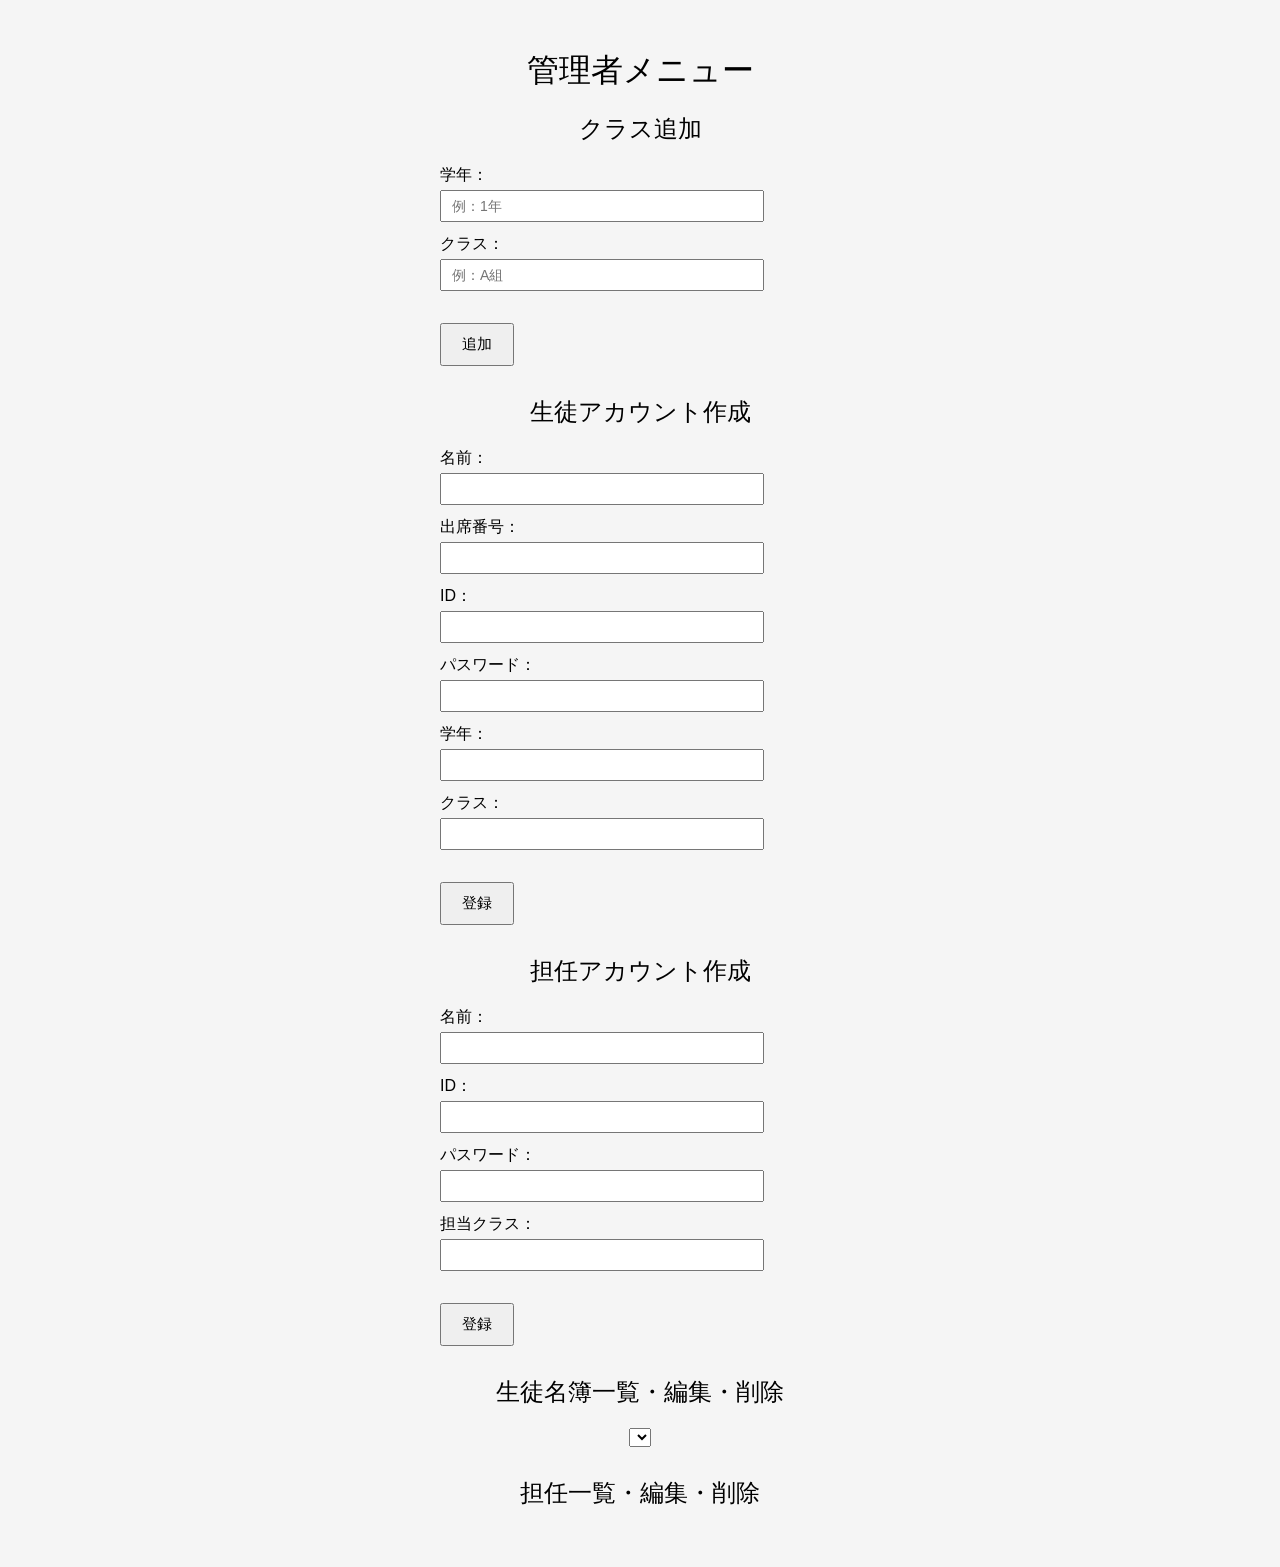
<file: admin.html>
<!DOCTYPE html>
<html lang="ja">

<head>
    <meta charset="UTF-8">
    <title>管理者画面</title>
    <link rel="stylesheet" href="style.css">
</head>

<body>
    <h1>管理者メニュー</h1>

    <!-- クラス追加 -->
    <section>
        <h2>クラス追加</h2>
        <form id="addClassForm">
            <label>学年：<input type="text" id="newGrade" placeholder="例：1年"></label>
            <label>クラス：<input type="text" id="newClass" placeholder="例：A組"></label>
            <button type="submit">追加</button>
        </form>
    </section>

    <!-- 生徒アカウント作成 -->
    <section>
        <h2>生徒アカウント作成</h2>
        <form id="addStudentForm">
            <label>名前：<input type="text" id="studentName"></label>
            <label>出席番号：<input type="number" id="studentNumber"></label>
            <label>ID：<input type="text" id="studentId"></label>
            <label>パスワード：<input type="text" id="studentPassword"></label>
            <label>学年：<input type="text" id="studentGrade"></label>
            <label>クラス：<input type="text" id="studentClass"></label>
            <button type="submit">登録</button>
        </form>
    </section>

    <!-- 担任アカウント作成 -->
    <section>
        <h2>担任アカウント作成</h2>
        <form id="addTeacherForm">
            <label>名前：<input type="text" id="teacherName"></label>
            <label>ID：<input type="text" id="teacherId"></label>
            <label>パスワード：<input type="text" id="teacherPassword"></label>
            <label>担当クラス：<input type="text" id="teacherClass"></label>
            <button type="submit">登録</button>
        </form>
    </section>

    <!-- 生徒名簿表示・編集・削除 -->
    <section>
        <h2>生徒名簿一覧・編集・削除</h2>
        <select id="classSelector"></select>
        <div id="rosterDisplay"></div>
    </section>

    <!-- 担任名簿表示・編集・削除 -->
    <section>
        <h2>担任一覧・編集・削除</h2>
        <div id="teacherDisplay"></div>
    </section>

    <script src="admin.js"></script>
</body>

</html>
</file>
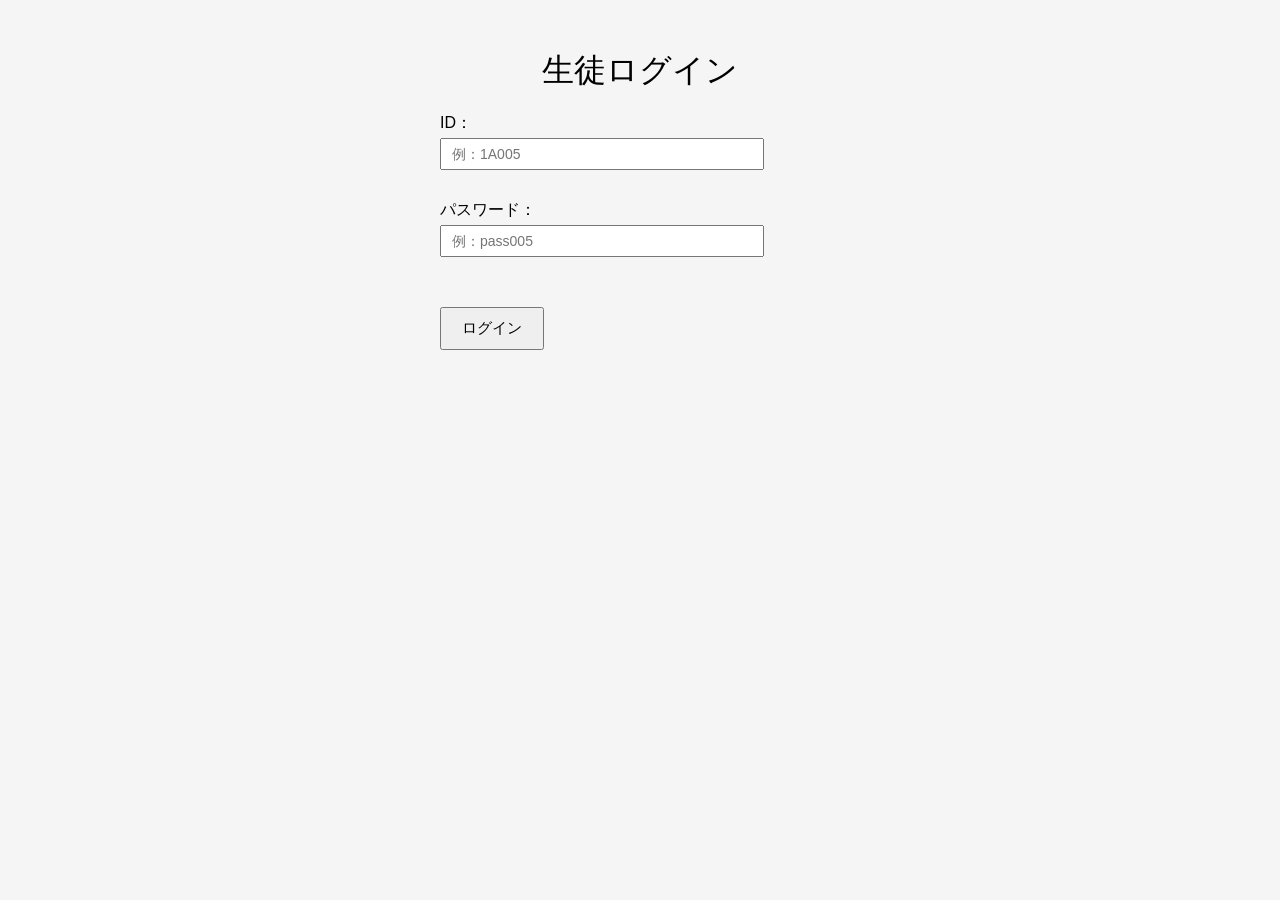
<file: login.html>
<!DOCTYPE html>
<html lang="ja">
<head>
  <meta charset="UTF-8">
  <meta name="viewport" content="width=device-width, initial-scale=1.0">
  <title>生徒ログイン</title>
  <link rel="stylesheet" href="style.css">
</head>
<body>
  <h1>生徒ログイン</h1>

  <form id="loginForm">
    <label>ID：
      <input type="text" id="loginId" required placeholder="例：1A005">
    </label><br>

    <label>パスワード：
      <input type="password" id="loginPass" required placeholder="例：pass005">
    </label><br>

    <button type="submit">ログイン</button>
  </form>

  <p id="loginMessage" style="color: red;"></p>

  <script src="login.js"></script>
</body>
</html>
</file>
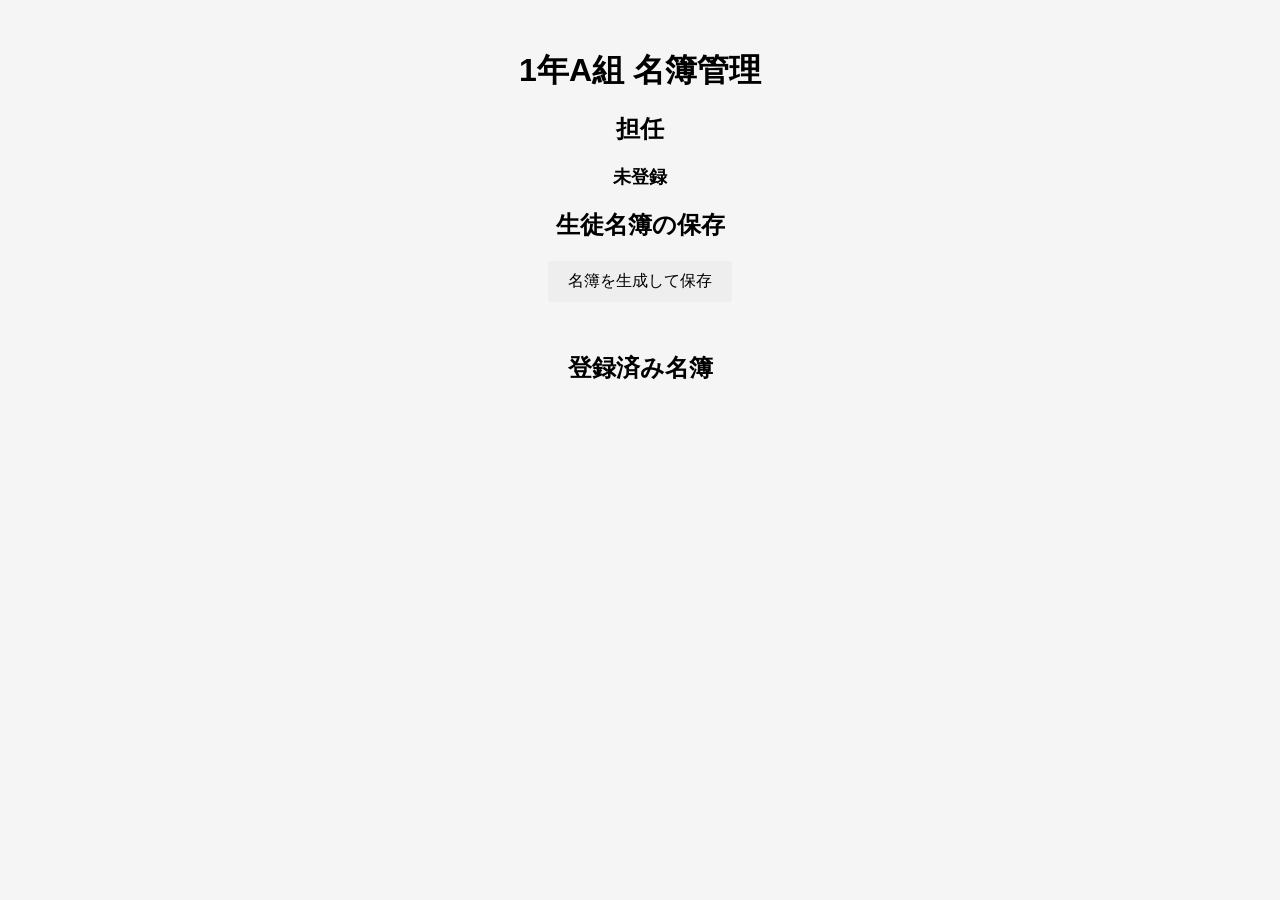
<file: roster.html>
<!DOCTYPE html>
<html lang="ja">
<head>
  <meta charset="UTF-8">
  <title>1年A組 名簿管理</title>
  <style>
    body {
      font-family: sans-serif;
      padding: 20px;
      background-color: #f5f5f5;
      text-align: center;
    }

    h1, h2 {
      margin-bottom: 20px;
    }

    #teacherNameDisplay {
      font-size: 18px;
      font-weight: bold;
      margin-bottom: 20px;
    }

    #generateRoster {
      padding: 10px 20px;
      font-size: 16px;
      background-color: #eee;
      border: none;
      border-radius: 4px;
      margin-bottom: 30px;
      cursor: pointer;
    }

    #rosterDisplay {
      display: flex;
      justify-content: center;
      margin-bottom: 30px;
    }

    table.roster-table {
      border-collapse: collapse;
      background-color: #fff;
      border: 2px solid #999;
      box-shadow: 0 2px 6px rgba(0, 0, 0, 0.1);
      table-layout: fixed;
      width: 400px;
    }

    .roster-table th,
    .roster-table td {
      border: 1px solid #999;
      padding: 12px 16px;
      font-size: 16px;
      text-align: center;
      vertical-align: middle;
      white-space: nowrap;
    }

    .roster-table th {
      background-color: #f0f0f0;
      font-weight: bold;
      font-size: 17px;
    }
  </style>
</head>
<body>
  <h1>1年A組 名簿管理</h1>

  <section>
    <h2>担任</h2>
    <p id="teacherNameDisplay">読み込み中...</p>
  </section>

  <section>
    <h2>生徒名簿の保存</h2>
    <button id="generateRoster">名簿を生成して保存</button>
  </section>

  <section>
    <h2>登録済み名簿</h2>
    <div id="rosterDisplay"></div>
  </section>

  <script>
    const studentRoster = {
      "1年-A組": [
        { number: 1, name: "青木美優" },
        { number: 2, name: "赤坂陽菜" },
        { number: 3, name: "浅野颯太" },
        { number: 4, name: "池田結衣" },
        { number: 5, name: "石井陽翔" },
        { number: 6, name: "伊藤健" },
        { number: 7, name: "上野心" },
        { number: 8, name: "大野結菜" },
        { number: 9, name: "岡田紗季" },
        { number: 10, name: "加藤未来" },
        { number: 11, name: "木村美月" },
        { number: 12, name: "小林大地" },
        { number: 13, name: "斎藤蒼" },
        { number: 14, name: "佐々木蓮" },
        { number: 15, name: "佐藤花子" },
        { number: 16, name: "清水海斗" },
        { number: 17, name: "鈴木一郎" },
        { number: 18, name: "高橋美咲" },
        { number: 19, name: "田中太郎" },
        { number: 20, name: "土屋悠真" },
        { number: 21, name: "中村葵" },
        { number: 22, name: "西村蒼" },
        { number: 23, name: "野口結月" },
        { number: 24, name: "長谷川凛" },
        { number: 25, name: "原田結月" },
        { number: 26, name: "藤田陸" },
        { number: 27, name: "松本ひかり" },
        { number: 28, name: "三浦悠" },
        { number: 29, name: "村上大和" },
        { number: 30, name: "山本翔" }
      ]
    };

    const teacherRoster = JSON.parse(localStorage.getItem("teacherRoster")) || {};
    const teacher = teacherRoster["1年-A組"];
    const teacherNameDisplay = document.getElementById("teacherNameDisplay");
    teacherNameDisplay.textContent = teacher?.name || "未登録";

    const generateBtn = document.getElementById("generateRoster");
    const rosterDisplay = document.getElementById("rosterDisplay");

    generateBtn.addEventListener("click", () => {
      localStorage.setItem("studentRoster", JSON.stringify(studentRoster));
      displayRoster(studentRoster["1年-A組"]);
      alert("生徒名簿を保存しました");
    });

    function displayRoster(roster) {
      rosterDisplay.innerHTML = "";

      const table = document.createElement("table");
      table.className = "roster-table";

      const thead = document.createElement("thead");
      const headerRow = document.createElement("tr");

      const thNumber = document.createElement("th");
      thNumber.textContent = "出席番号";

      const thName = document.createElement("th");
      thName.textContent = "氏名";

      headerRow.appendChild(thNumber);
      headerRow.appendChild(thName);
      thead.appendChild(headerRow);
      table.appendChild(thead);

      const tbody = document.createElement("tbody");
      roster.forEach(student => {
        const row = document.createElement("tr");

        const tdNumber = document.createElement("td");
        tdNumber.textContent = student.number;

        const tdName = document.createElement("td");
        tdName.textContent = student.name;

        row.appendChild(tdNumber);
        row.appendChild(tdName);
        tbody.appendChild(row);
      });

      table.appendChild(tbody);
      rosterDisplay.appendChild(table);
    }

    const savedRoster = JSON.parse(localStorage.getItem("studentRoster")) || {};
    if (savedRoster["1年-A組"]) {
      displayRoster(savedRoster["1年-A組"]);
    }
  </script>
</body>
</html>
</file>
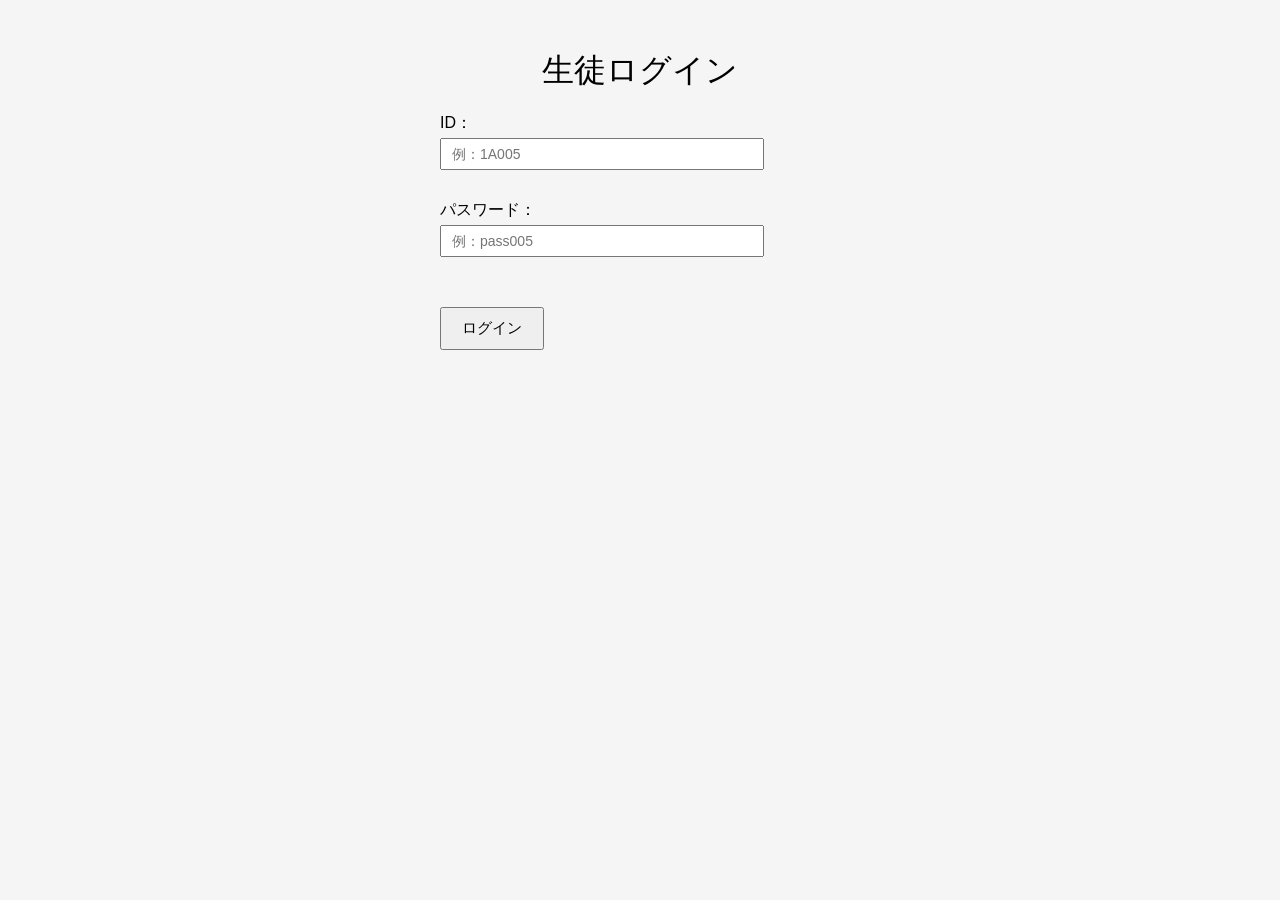
<file: student.html>
<!DOCTYPE html>
<html lang="ja">
<head>
  <meta charset="UTF-8">
  <meta name="viewport" content="width=device-width, initial-scale=1.0">
  <title>連絡帳提出</title>
  <link rel="stylesheet" href="style.css">
</head>
<body>
  <h1>連絡帳提出</h1>

  <section id="studentInfoDisplay">
    <p>こんにちは、<strong id="studentNameDisplay"></strong> さん</p>
    <p>学年：<span id="gradeDisplay"></span>　クラス：<span id="classDisplay"></span>　出席番号：<span id="numberDisplay"></span></p>
  </section>

  <form id="noteForm">
    <fieldset>
      <legend>提出フォーム</legend>

      <label for="submitDate">提出日：</label>
      <input type="date" id="submitDate" name="submitDate" required><br>

      <label for="condition">体調（1〜5）：</label>
      <select id="condition" name="condition" required>
        <option value="5">とても元気</option>
        <option value="4">元気</option>
        <option value="3">少し疲れている</option>
        <option value="2">やや不調</option>
        <option value="1">体調不良</option>
      </select><br>

      <label for="mental">メンタル（1〜5）：</label>
      <select id="mental" name="mental" required>
        <option value="5">とても落ち着いている</option>
        <option value="4">落ち着いている</option>
        <option value="3">少し不安</option>
        <option value="2">不安</option>
        <option value="1">興奮気味</option>
      </select><br>

      <label for="reflectionNote">今日の振り返り：</label><br>
      <textarea id="reflectionNote" name="reflectionNote" rows="4" placeholder="今日の振り返り..." required></textarea><br>

      <button type="submit">提出</button>
    </fieldset>
  </form>

  <section>
    <h2>過去の提出記録</h2>
    <div id="history"></div>
  </section>

  <script src="student.js" defer></script>
</body>
</html>
</file>
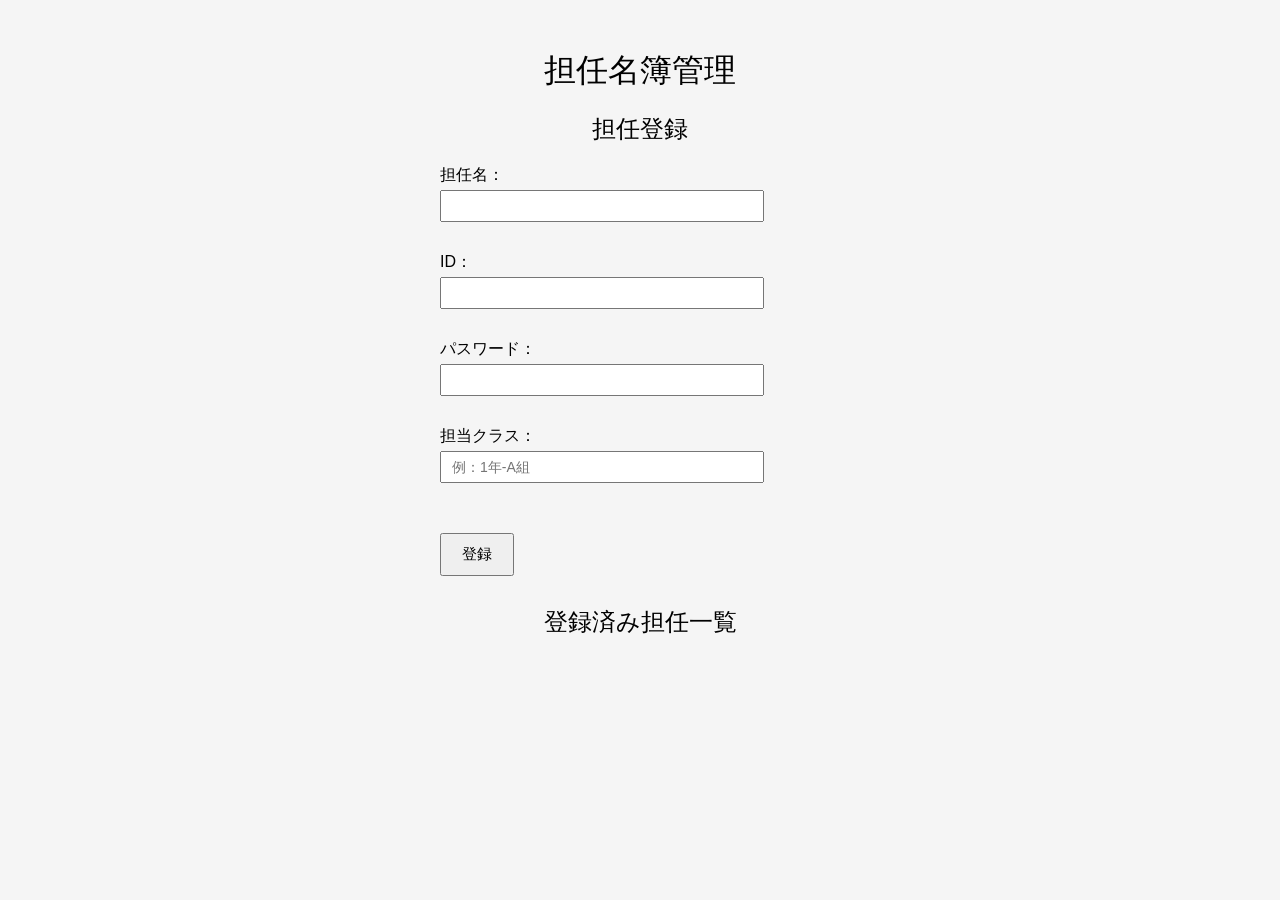
<file: teacher_admin.html>
<!DOCTYPE html>
<html lang="ja">
<head>
  <meta charset="UTF-8">
  <meta name="viewport" content="width=device-width, initial-scale=1.0">
  <title>担任名簿管理</title>
  <link rel="stylesheet" href="style.css">
</head>
<body>
  <h1>担任名簿管理</h1>

  <!-- 担任登録フォーム -->
  <section>
    <h2>担任登録</h2>
    <form id="addTeacherForm">
      <label>担任名：<input type="text" id="teacherName" required></label><br>
      <label>ID：<input type="text" id="teacherId" required></label><br>
      <label>パスワード：<input type="text" id="teacherPassword" required></label><br>
      <label>担当クラス：<input type="text" id="teacherClass" placeholder="例：1年-A組" required></label><br>
      <button type="submit">登録</button>
    </form>
  </section>

  <!-- 担任一覧表示 -->
  <section>
    <h2>登録済み担任一覧</h2>
    <div id="teacherDisplay"></div>
  </section>

  <script>
    const teacherRoster = JSON.parse(localStorage.getItem("teacherRoster")) || {};

    // 担任登録処理
    document.getElementById("addTeacherForm").addEventListener("submit", (e) => {
      e.preventDefault();
      const name = document.getElementById("teacherName").value.trim();
      const id = document.getElementById("teacherId").value.trim();
      const password = document.getElementById("teacherPassword").value.trim();
      const classKey = document.getElementById("teacherClass").value.trim();

      if (teacherRoster[classKey]) {
        alert(`${classKey} はすでに登録されています。編集してください。`);
        return;
      }

      teacherRoster[classKey] = { name, id, password };
      localStorage.setItem("teacherRoster", JSON.stringify(teacherRoster));
      displayTeachers();
      e.target.reset();
      alert(`担任 ${name} を ${classKey} に登録しました`);
    });

    // 担任一覧表示
    function displayTeachers() {
      const container = document.getElementById("teacherDisplay");
      container.innerHTML = "";

      Object.keys(teacherRoster).forEach(classKey => {
        const teacher = teacherRoster[classKey];
        const div = document.createElement("div");
        div.className = "teacher-entry";
        div.innerHTML = `
          <strong>${classKey}</strong><br>
          ${teacher.name}（ID: ${teacher.id}）<br>
          <button onclick="editTeacher('${classKey}')">編集</button>
          <button onclick="deleteTeacher('${classKey}')">削除</button>
          <hr>
        `;
        container.appendChild(div);
      });
    }

    // 編集処理
    window.editTeacher = function (classKey) {
      const teacher = teacherRoster[classKey];
      const newName = prompt("名前を修正", teacher.name);
      const newId = prompt("IDを修正", teacher.id);
      const newPassword = prompt("パスワードを修正", teacher.password);

      if (newName && newId && newPassword) {
        teacherRoster[classKey] = {
          name: newName.trim(),
          id: newId.trim(),
          password: newPassword.trim()
        };
        localStorage.setItem("teacherRoster", JSON.stringify(teacherRoster));
        displayTeachers();
        alert("担任情報を修正しました");
      }
    };

    // 削除処理
    window.deleteTeacher = function (classKey) {
      if (confirm(`${classKey} の担任を削除しますか？`)) {
        delete teacherRoster[classKey];
        localStorage.setItem("teacherRoster", JSON.stringify(teacherRoster));
        displayTeachers();
        alert("担任を削除しました");
      }
    };

    // 初期表示
    displayTeachers();
  </script>
</body>
</html>
</file>
<file: style.css>
@charset "utf-8";

/* ===============================
   共通スタイル
================================= */
body {
  font-family: sans-serif;
  background-color: #f5f5f5;
  padding: 20px;
  text-align: center;
}

h1, h2 {
  font-weight: normal;
  margin-bottom: 20px;
}

/* ===============================
   フォーム（縦並び・中央揃え）
================================= */
form {
  max-width: 400px;
  margin: 0 auto 30px;
  text-align: left;
}

form label {
  display: block;
  margin-bottom: 12px;
}

form input {
  display: block;
  width: 100%;
  max-width: 300px;
  margin-top: 4px;
  padding: 6px 10px;
  font-size: 14px;
}

form button {
  margin-top: 20px;
  padding: 10px 20px;
  font-size: 15px;
  cursor: pointer;
}

/* ===============================
   担任表示
================================= */
#teacherNameDisplay {
  font-size: 18px;
  font-weight: bold;
  margin-bottom: 20px;
}

/* ===============================
   生徒名簿保存ボタン
================================= */
#generateRoster {
  display: inline-block;
  padding: 10px 20px;
  font-size: 16px;
  background-color: #eee;
  border: none;
  border-radius: 4px;
  margin-bottom: 30px;
  cursor: pointer;
  transition: background-color 0.2s ease;
}

#generateRoster:hover {
  background-color: #e0e0e0;
}

/* ===============================
   生徒名簿表示（表形式）
================================= */
#rosterDisplay {
  display: block; /* ← flexを解除 */
  margin: 0 auto 30px;
  max-width: 600px;
  text-align: left;
}

table.roster-table {
  border-collapse: collapse;
  background-color: #fff;
  border: 2px solid #999;
  box-shadow: 0 2px 6px rgba(0, 0, 0, 0.1);
  table-layout: fixed;
  min-width: 300px;
  width: auto;
}

.roster-table th,
.roster-table td {
  border: 1px solid #999;
  padding: 12px 24px;
  font-size: 16px;
  text-align: center;
  vertical-align: middle;
  white-space: nowrap;
}

.roster-table th {
  background-color: #f0f0f0;
  font-weight: bold;
  font-size: 17px;
}

/* ===============================
   生徒一覧（縦並び表示）
================================= */
.student-entry {
  display: block;
  margin-bottom: 16px;
  padding: 12px;
  background-color: #fff;
  box-shadow: 0 1px 4px rgba(0,0,0,0.1);
  border-left: 4px solid #2196F3;
}

/* ===============================
   担任一覧・履歴表示
================================= */
#history,
#recordList,
#teacherDisplay {
  max-width: 800px;
  margin: 30px auto;
  text-align: left;
}

.note-entry,
.teacher-entry {
  background-color: #fff;
  padding: 15px;
  margin-bottom: 15px;
  box-shadow: 0 1px 4px rgba(0,0,0,0.1);
}

.note-entry {
  border-left: 5px solid #4CAF50;
}

.teacher-entry {
  border-left: 5px solid #2196F3;
}

.teacher-entry button {
  margin-top: 10px;
  margin-right: 10px;
}
</file>
